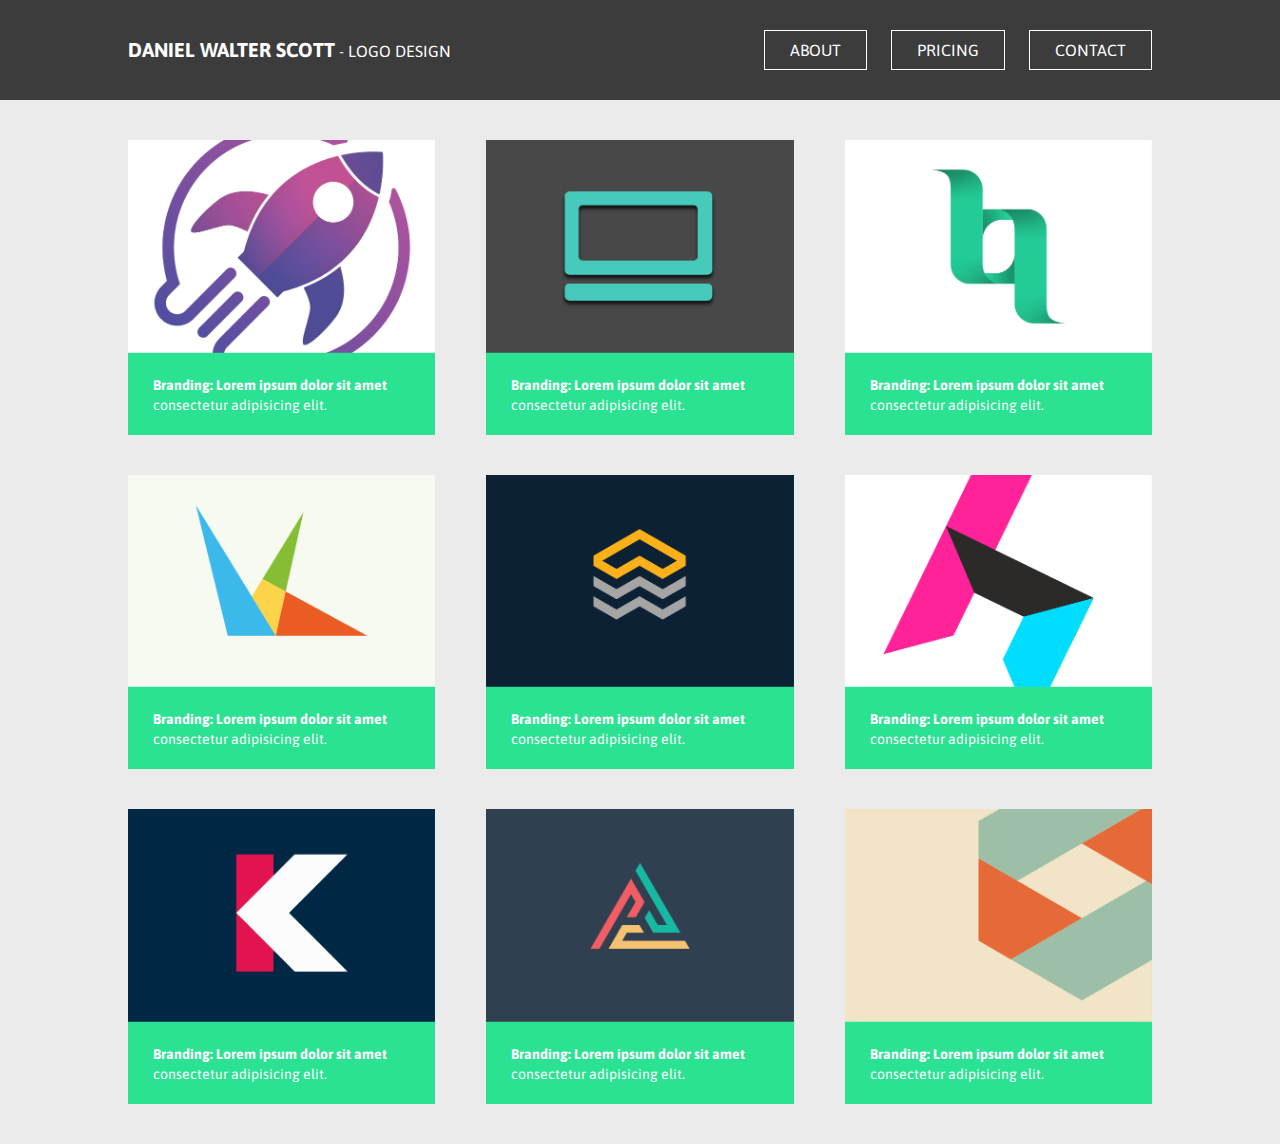
<file: index.html>
<!DOCTYPE html>
<html lang="en">
<head>
  <meta charset="UTF-8">
  <meta name="viewport" content="width=device-width, initial-scale=1.0">
  <title>Daniel Scott Branding and Logo Design in Auckland New Zealand</title>
  <link rel="stylesheet" href="css-reset.css">
  <link rel="stylesheet" href="style.css">
  <link href="https://fonts.googleapis.com/css2?family=Asap:wght@400;700&display=swap" rel="stylesheet">
</head>
<body>

  <div class="header-container">
    <div class="header">
      <div class="logo"><span class="highlight">DANIEL WALTER SCOTT</span> - LOGO DESIGN</div>
      <nav>
        <a href="#" class="mybutton">ABOUT</a>
        <a href="#" class="mybutton">PRICING</a>
        <a href="#" class="mybutton">CONTACT</a>
      </nav>

      <div class="mob-wrapper">
        <img src="img/icon-burger-menu.svg" alt="Mobile Menu Icon" style="width: 40px" class="burgermenu">

        <div class="mob-nav">
          <a href="#" class="navbutton">ABOUT</a>
          <a href="#" class="navbutton">PRICING</a>
          <a href="#" class="navbutton">CONTACT</a>
        </div>


      </div>
    </div>
  </div>
  
<div class="container">
  <div class="col"><img src="img/image1@2x.png" alt=""><p>Branding: Lorem ipsum dolor sit amet consectetur adipisicing elit.</p></div>
  <div class="col"><img src="img/image2@2x.png" alt=""><p>Branding: Lorem ipsum dolor sit amet consectetur adipisicing elit.</p></div>
  <div class="col"><img src="img/image3@2x.png" alt=""><p>Branding: Lorem ipsum dolor sit amet consectetur adipisicing elit.</p></div>
  <div class="col"><img src="img/image4@2x.png" alt=""><p>Branding: Lorem ipsum dolor sit amet consectetur adipisicing elit.</p></div>
  <div class="col hide-mobile"><img src="img/image5@2x.png" alt=""><p>Branding: Lorem ipsum dolor sit amet consectetur adipisicing elit.</p></div>
  <div class="col hide-mobile"><img src="img/image6@2x.png" alt=""><p>Branding: Lorem ipsum dolor sit amet consectetur adipisicing elit.</p></div>
  <div class="col hide-mobile"><img src="img/image7@2x.png" alt=""><p>Branding: Lorem ipsum dolor sit amet consectetur adipisicing elit.</p></div>
  <div class="col hide-mobile"><img src="img/image8@2x.png" alt=""><p>Branding: Lorem ipsum dolor sit amet consectetur adipisicing elit.</p></div>
  <div class="col hide-mobile"><img src="img/image9@2x.png" alt=""><p>Branding: Lorem ipsum dolor sit amet consectetur adipisicing elit.</p></div>
  <div class="col hide-desktop-only"><img src="img/image10@2x.png" alt=""><p>Branding: Lorem ipsum dolor sit amet consectetur adipisicing elit.</p></div>
</div>
  

<script src="https://code.jquery.com/jquery-3.5.1.js" integrity="sha256-QWo7LDvxbWT2tbbQ97B53yJnYU3WhH/C8ycbRAkjPDc=" crossorigin="anonymous"></script>
<script src="scripts.js"></script>

</body>
</html>
</file>
<file: style.css>
/* Global View aka Desktop View */

body{
  font-family: 'Asap', sans-serif;
  color: white;
  background-color: #EBEBEB;
}

a{
  color: white;
  text-decoration: none;
}

.container{
  min-height: 500px;
  max-width: 1024px;
  margin: 0 auto;
  display: flex;
  flex-wrap: wrap;
  justify-content: space-between;
  padding-top: 140px;
}

.header-container {
  background-color: rgb(60, 60, 60);
  min-height: 100px;
  position: fixed;
  width: 100%;
}

.header{
  max-width: 1024px;
  /*background-color: blueviolet; */
  min-height: 100px;
  margin: 0 auto;
  display: flex;
  justify-content: space-between;
  align-items: center;
}


.col{
  min-height: 200px;
  width: 30%;
  margin-bottom: 40px;
  background-color: rgb(43, 226, 147);
}

.col p{
  color: white;
  font-size: 0.875rem;
  padding: 20px 25px;
  line-height: 1.25rem;
}

.hide-desktop-only{
  display: none;
}


.col img {
  width: 100%;
  height: auto;
}

.col p::first-line{
  font-weight: 700;

}

.mybutton{
  padding: 10px 25px;
  border-style: solid;
  border-width: 1px;
  margin-left: 20px;
}

.highlight {
  font-weight: 700;
  font-size: 20px;
}

.mob-wrapper {
  display: none;
}




/* Tablet View */
@media(max-width: 768px){

  .col {
    width: 45%; 
  }

  .hide-desktop-only{
    display: block;
  }
  
  .header-container {
    position: relative;
  }

  .container{
    padding-top: 40px;
  }

  nav {
    display: none;
  }

  nav a {
    display: block;
  }

  .logo {
    padding: 40px 0;
  }

  .mybutton {
    margin-left: 0;
  }

  .mob-wrapper{
    display: block;
    padding-right: 30px;
  }

  .mob-nav{
    display:none;
    position: absolute;
    padding-top: 10px;
  }

  .navbutton {
    display: block;
    background-color: coral;
    padding: 15px 30px;
    margin-left: -70px;
    text-align: center;
  }
}
/* Mobile View */
@media(max-width: 500px){
  .col {
    width: 100%; 
  }

  .hide-mobile{
    display: none;
  }


}
</file>
